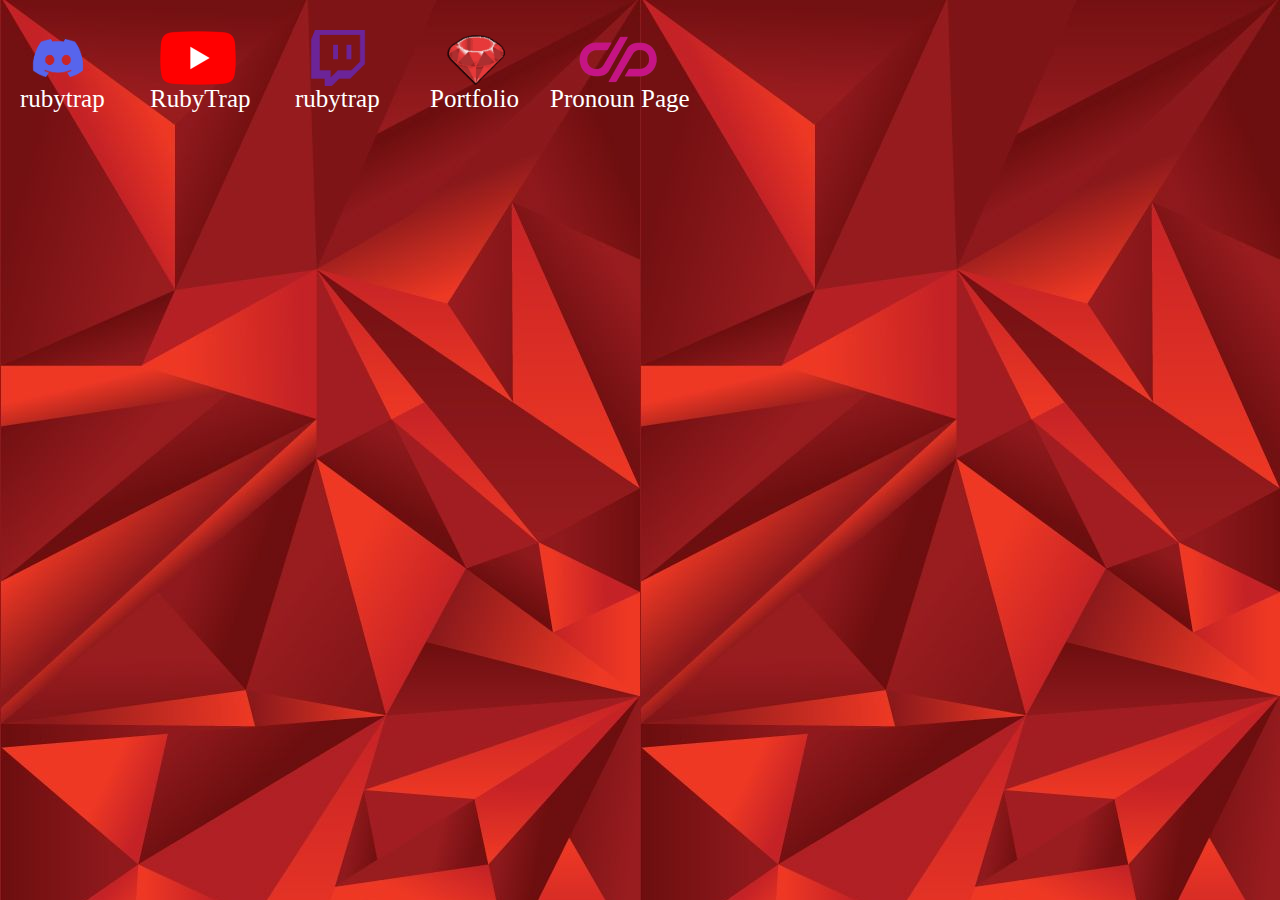
<file: index.html>
<!DOCTYPE html>
<html>
  <head>
    <title>LinkTree</title>
    <link rel="icon" type="image/x-icon" href="Images/Icon.png">
    <link rel="stylesheet" href="./styles/linktree.css">
  </head>
  <body>
    <div class="links-flexbox">
      <div class="discord">
        <a href="https://discord.gg/uvBQrBxS" target="_blank">
          <img class="discord-logo" src="./Images/discord-icon.webp">
        </a>
        <a href="https://discord.gg/uvBQrBxS" target="_blank">
          <p class="discord-text">rubytrap</p>
        </a>
      </div>
      <div class="youtube">
        <a href="https://www.youtube.com/channel/UCCbE_4LJlyicF48pZTvpRYw" target="_blank">
          <img class="youtube-logo" src="./Images/youtube-icon.webp">
        </a>
        <a href="https://www.youtube.com/channel/UCCbE_4LJlyicF48pZTvpRYw" target="_blank">
          <p class="youtube-text">RubyTrap</p>
        </a>
      </div>
      <div class="twitch">
        <a href="https://www.twitch.tv/rubytrap" target="_blank">
          <img class="twitch-logo" src="./Images/twitch-icon.png">
        </a>
        <a href="https://www.twitch.tv/rubytrap" target="_blank">
          <p class="twitch-text">rubytrap</p>
        </a>
      </div>
      <div class="portfolio">
          <a href="https://rubytrap.github.io/Ruby/portfolio">
          <img class="portfolio-logo" src="./Images/portfolio-icon.png">
        </a>
        <a href="https://rubytrap.github.io/Ruby/portfolio.html" target="_blank">
          <p class="portfolio-text">Portfolio</p>
        </a>
      </div>
      <div class="pronouns">
        <a href="https://en.pronouns.page/@RubyTrap" target="_blank">
          <img class="pronouns-logo" src="./Images/pronouns-icon.png">
        </a>
        <a href="https://en.pronouns.page/@RubyTrap" target="_blank">
          <p class="pronouns-text">Pronoun Page</p>
        </a>
      </div>
    </div>
  </body>
</file>
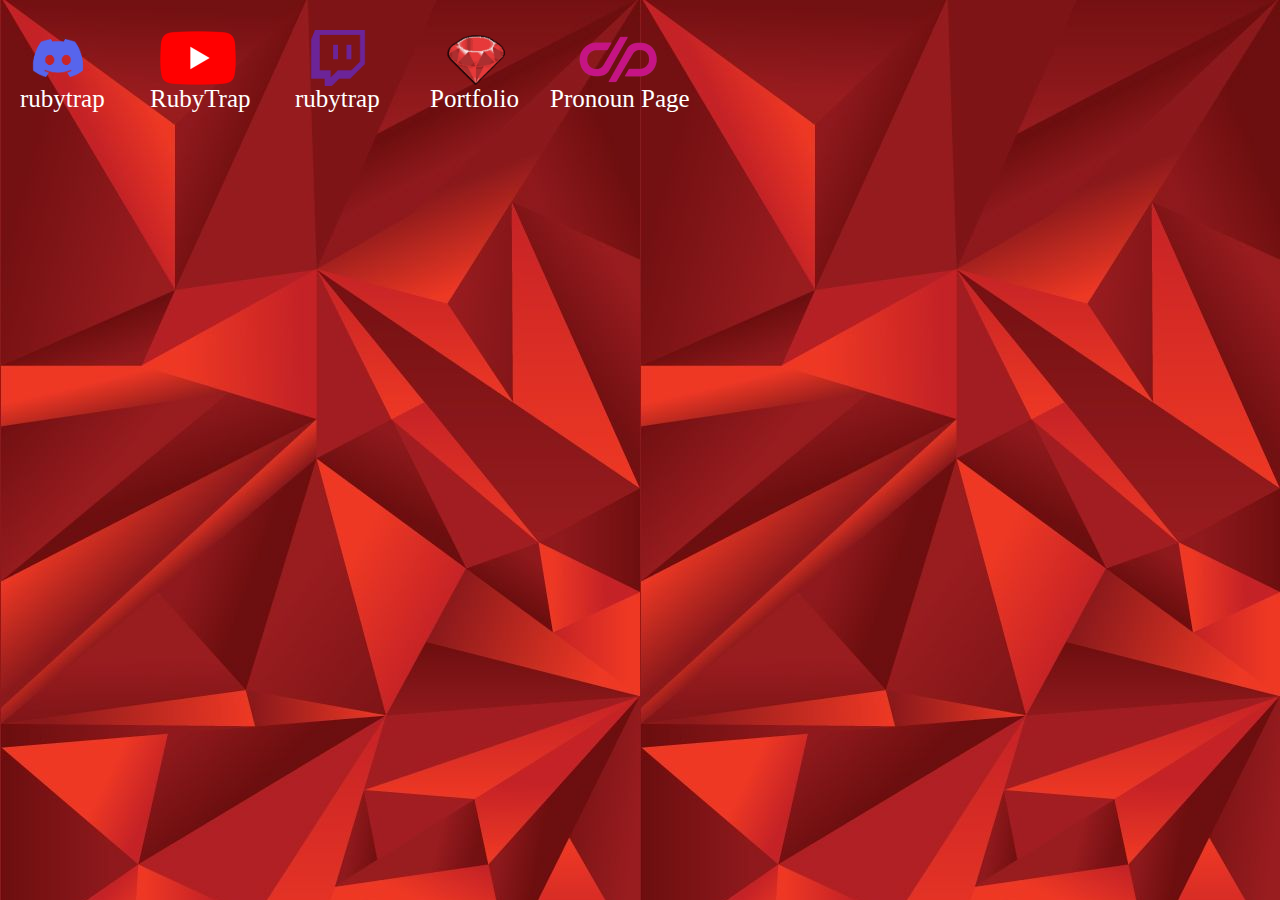
<file: linktree.html>
<!DOCTYPE html>
<html>
  <head>
    <title>LinkTree</title>
    <link rel="icon" type="image/x-icon" href="Images/Icon.png">
    <link rel="stylesheet" href="./styles/linktree.css">
  </head>
  <body>
    <div class="links-flexbox">
      <div class="discord">
        <a href="https://discord.gg/uvBQrBxS" target="_blank">
          <img class="discord-logo" src="./Images/discord-icon.webp">
        </a>
        <a href="https://discord.gg/uvBQrBxS" target="_blank">
          <p class="discord-text">rubytrap</p>
        </a>
      </div>
      <div class="youtube">
        <a href="https://www.youtube.com/channel/UCCbE_4LJlyicF48pZTvpRYw" target="_blank">
          <img class="youtube-logo" src="./Images/youtube-icon.webp">
        </a>
        <a href="https://www.youtube.com/channel/UCCbE_4LJlyicF48pZTvpRYw" target="_blank">
          <p class="youtube-text">RubyTrap</p>
        </a>
      </div>
      <div class="twitch">
        <a href="https://www.twitch.tv/rubytrap" target="_blank">
          <img class="twitch-logo" src="./Images/twitch-icon.png">
        </a>
        <a href="https://www.twitch.tv/rubytrap" target="_blank">
          <p class="twitch-text">rubytrap</p>
        </a>
      </div>
      <div class="portfolio">
          <a href="https://rubytrap.github.io/Ruby/portfolio.html">
          <img class="portfolio-logo" src="./Images/portfolio-icon.png">
        </a>
        <a href="https://rubytrap.github.io/Ruby/portfolio.html" target="_blank">
          <p class="portfolio-text">Portfolio</p>
        </a>
      </div>
      <div class="pronouns">
        <a href="https://en.pronouns.page/@RubyTrap" target="_blank">
          <img class="pronouns-logo" src="./Images/pronouns-icon.png">
        </a>
        <a href="https://en.pronouns.page/@RubyTrap" target="_blank">
          <p class="pronouns-text">Pronoun Page</p>
        </a>
      </div>
    </div>
  </body>
</file>
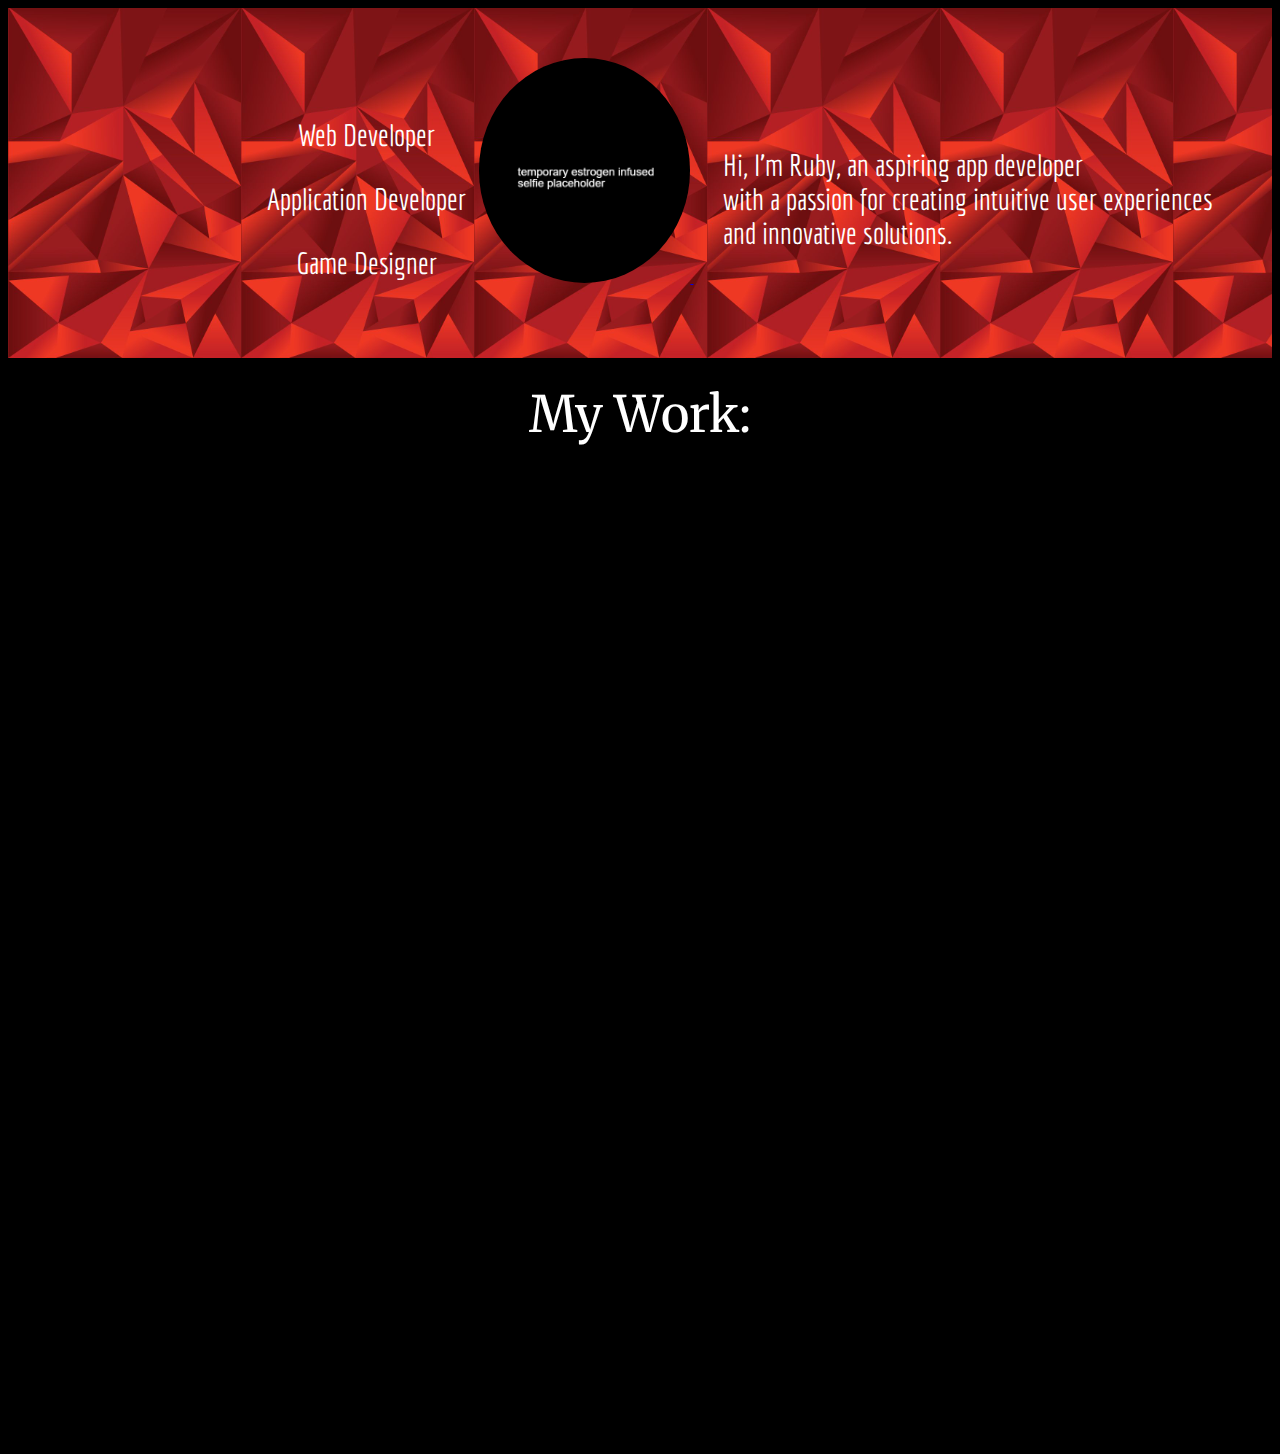
<file: portfolio.html>
<!DOCTYPE html>
<html>
  <head>
    <title>Ruby's Portfolio</title>
    <link rel="icon" type="image/x-icon" href="Images/Icon.png">

    <!-- Stylesheets -->
    <link rel="stylesheet" href="styles/portfolio.css">

    <!-- Fonts -->
    <link rel="preconnect" href="https://fonts.googleapis.com">
    <link rel="preconnect" href="https://fonts.gstatic.com" crossorigin>
    <link href="https://fonts.googleapis.com/css2?family=Economica:ital,wght@0,400;0,700;1,400;1,700&family=Roboto:ital,wght@0,100;0,300;0,400;0,500;0,700;0,900;1,100;1,300;1,400;1,500;1,700;1,900&display=swap" rel="stylesheet">
    <link href="https://fonts.googleapis.com/css2?family=Economica:ital,wght@0,400;0,700;1,400;1,700&family=Merriweather:ital,wght@0,300;0,400;0,700;0,900;1,300;1,400;1,700;1,900&family=Roboto:ital,wght@0,100;0,300;0,400;0,500;0,700;0,900;1,100;1,300;1,400;1,500;1,700;1,900&display=swap" rel="stylesheet">
  </head>
  <body>
    <div class="header">
      <div class="titles">
        <p>Web Developer</p>
        <p>Application Developer</p>
        <p>Game Designer</p>
      </div>
      <a href="https://rubytrap.github.io/Ruby/">
        <img class="selfie" src="Images/Selfie.jpg">
      </a>
      <div class="intro">
        <p>Hi, I’m Ruby, an aspiring app developer<br>
          with a passion for creating intuitive user experiences<br>
          and innovative solutions.</p>        
      </div>
    </div>
    <div class="work">
      <p class="work-title">My Work:</p>
    </div>
  </body>
</html>
</file>
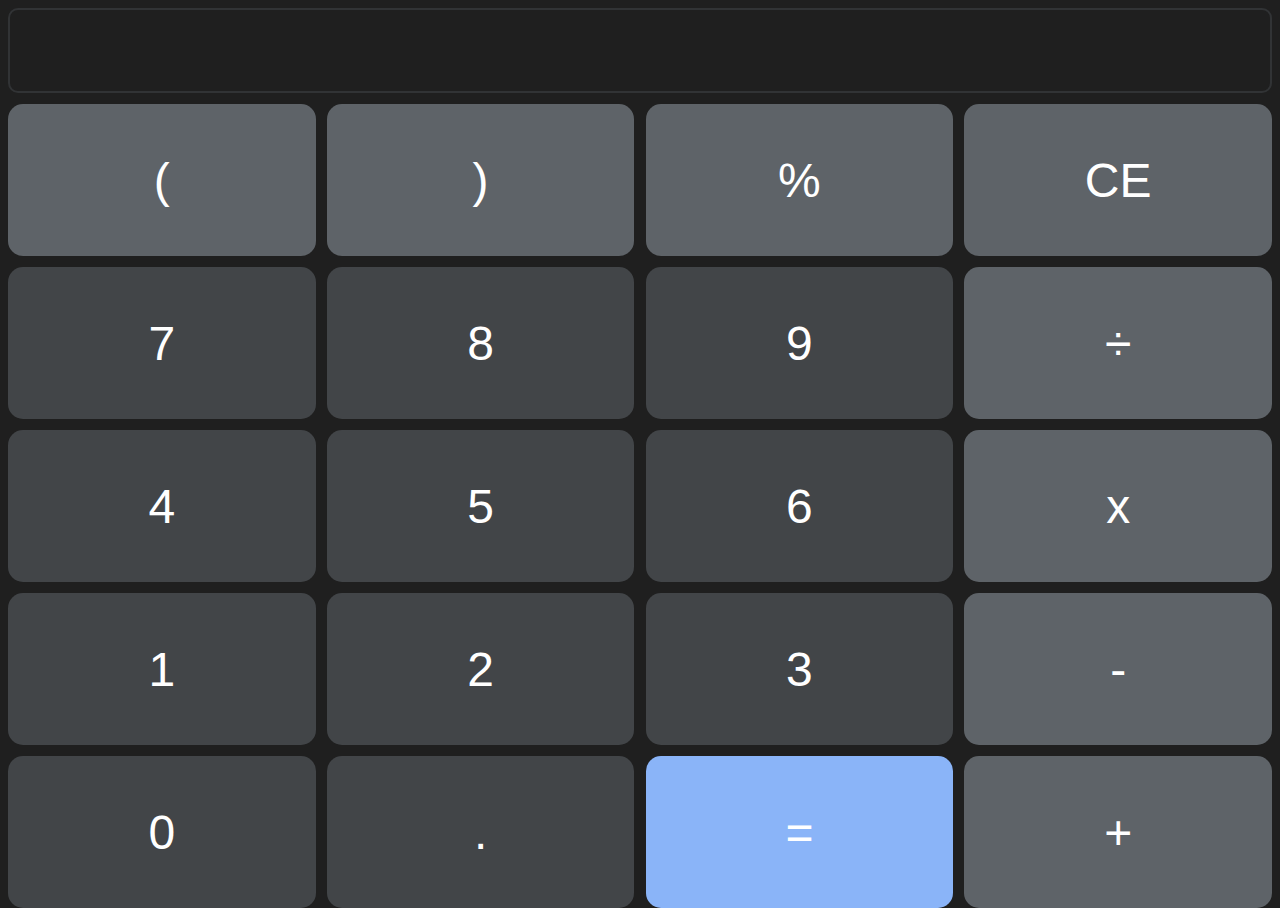
<file: Projects/Calculator/calc.html>
<!DOCTYPE html>
<html lang="en">
<head>
  <link rel="stylesheet" href="calc.css">

  <meta charset="UTF-8">
  <meta name="viewport" content="width=device-width, initial-scale=1.0">
  <title>Document</title>
</head>
<body>
  <div class="buttons">
    <div class="button-flex-col">
      <div class="results">
        <p class="results_text" id="result"></p>
      </div>
      <div class="button-flex-row">
        <button id="button_Lbrack" class="operator">(</button>
        <button id="button_Rbrack" class="operator">)</button>
        <button id="button_percentage" class="operator">%</button>
        <button id="button_clear" class="operator">CE</button>
      </div>
      <div class="button-flex-row">
        <button id="button_7">7</button>
        <button id="button_8">8</button>
        <button id="button_9">9</button>
        <button id="button_divide" class="operator">÷</button>
      </div>
      <div class="button-flex-row">
        <button id="button_4">4</button>
        <button id="button_5">5</button>
        <button id="button_6">6</button>
        <button id="button_multiply" class="operator">x</button>
      </div>
      <div class="button-flex-row">
        <button id="button_1">1</button>
        <button id="button_2">2</button>
        <button id="button_3">3</button>
        <button id="button_subtract" class="operator">-</button>
      </div>
      <div class="button-flex-row">
        <button id="button_0">0</button>
        <button id="button_dot">.</button>
        <button class="equals" id="button_equals">=</button>
        <button id="button_addition" class="operator">+</button>
      </div>
    </div>
</body>
<script src="calc.js"></script>
</html>
</file>
<file: styles/linktree.css>
body {
  background-image: url(../Images/Header\ Background.jpg);
  background-color: #cccccc;
  background-size: fill;
}

.links-flexbox {
  display: flex;
  width: 100%;
  justify-content: flex-start;
  gap: 10px;
}

.discord, .youtube, .twitch, .portfolio, .pronouns{
  display: inline;
  width: auto;
  margin-right: 30px;
}

.discord-logo, .youtube-logo, .twitch-logo, .portfolio-logo, .pronouns-logo{
  width: 100px;
  height: 100px;
  object-fit: contain;
}


.discord-text, .youtube-text, .twitch-text, .portfolio-text, .pronouns-text{
  position: absolute;
  left: 20px;
  top: 60px;
  display: inline-block;
  color: white;
  font-size: 25px;
}

.youtube-text {
  left: 150px;
}

.twitch-text {
  left: 295px;
}

.portfolio-text {
  left: 430px;
}

.pronouns-text {
  left: 550px;
}
</file>
<file: styles/portfolio.css>
body {
  background-color: black;
  padding-bottom: 1000px;
}

.header {
  display: inline-block;
  width: 100%;
  height: 300px;
  background: url(../Images/Header\ Background.jpg);
  background-size: contain;
  font-family: Economica;
  padding-top: 50px;
  text-align: center;
}

.selfie {
  display: inline-block;
  height: 75%;
  width: 225;
  border-radius: 50%;
}

.titles {
  padding-left: 210px;
  font-size: 30px;
}

.titles, .intro {
  display: inline-block;
  height: 300px;
  padding-top: 30px;
  padding-right: 10px;
  vertical-align: top;
  color: white;
}

.intro {
  padding-top: 60px;
  padding-left: 30px;
  font-size: 30px;
  text-align: left;
}

.work-title {
  font-family: merriweather;
  color: white;
  font-size: 50px;
  text-align: center;
  margin: 0;
  margin-top: 25px;
}
</file>
<file: Projects/Calculator/calc.css>
.results {
  display: flex;
  flex-direction: column;
  justify-content: flex-end;
  height: 30em;
  border-radius: 10px;
  border-color: #313335;
  border-width: 2px;
  border-style: solid;
}

.results_text {
  color: white;
  font-size: 2em;
  text-align: right;
  margin: 0;
  margin-bottom: .4em;
  margin-right: .4em;
}

.buttons {
  margin-left: auto;
  margin-right: auto;
  width: 100%;
  height: 100%;
}

.button-flex-col {
  width: 100%;
  height: 100%;
  display: flex;
  flex-direction: column;
  gap: .7rem;
  justify-content: space-around;
}

.button-flex-row {
  width: 100%;
  height: 100%;
  display: flex;
  gap: .7rem;
  flex-direction: row;
  justify-content: space-around;
}


body {
  height: 100vh;
  background-color: #1f1f1f;
  font-family: Arial, Helvetica, sans-serif;
}

html {
  height: 100%;
}

.operator {
  background-color: hsl(213, 5%, 39%);
}

.operator:hover {
  background-color: hsl(213, 5%, 44%);
}

.equals {
  background-color: #8ab4f8;
}

.equals:hover {
  background-color: #aecbfa;
}

button {
  font-family: Arial, Helvetica, sans-serif;
  height: 100%;;
  width: 100%;
  font-size: 3em;
  border-radius: 15px;
  border-width: 2px;
  border-color: rgba(255, 255, 255, 0);
  background-color: hsl(210, 4%, 27%);
  color: white;
}


button:hover {
  opacity: 1.2;
  background-color: hsl(210, 4%, 32%);
  cursor: pointer;
}

button:active {
  border-color: #313335;
  border-style: solid;
  border-width: 2px;
  
}
</file>
